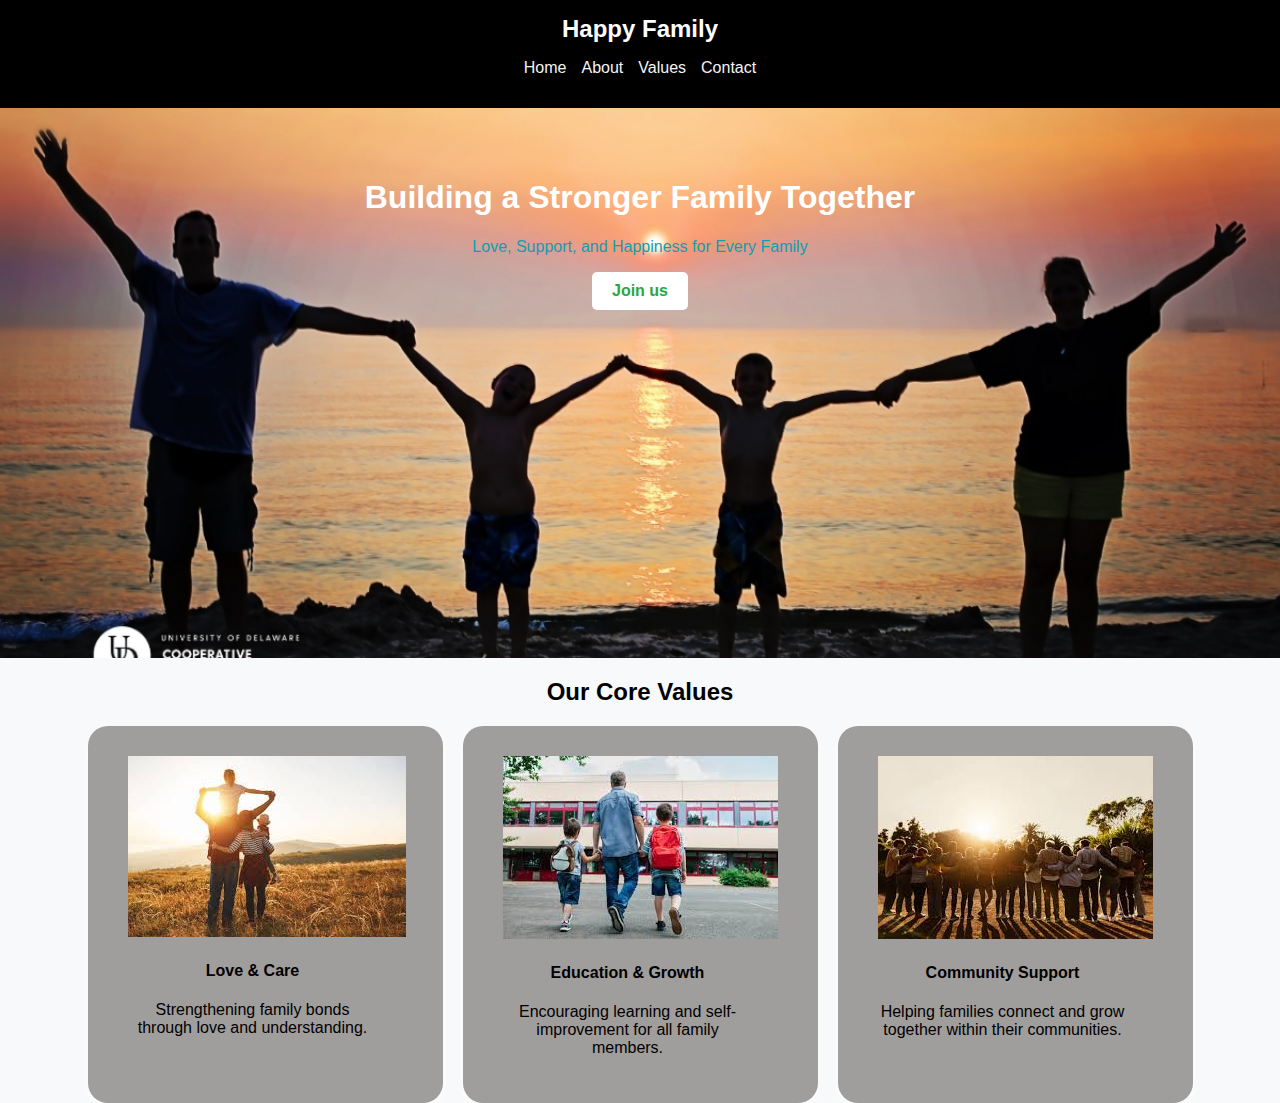
<file: index.html>
<!DOCTYPE html>
<html lang="en">
<head>
    <meta charset="UTF-8">
    <meta name="viewport" content="width=device-width, initial-scale=1.0">
    <title>Happy Family</title>
    <link rel="stylesheet" href="style.css">
    <!-- <link rel=""href="index.js" -->
</head>
<body>

    <nav class="Home">
        <div class="container">
            <a class="hope" href="#">Happy Family</a>
            <div class="home1">
                <ul class="items">
                    <li class="item1"><a class="item-link" href="index.html">Home</a></li>
                    <li class="item1"><a class="item-link" href="about.html">About</a></li>
                    <li class="item1"><a class="item-link" href="values.html">Values</a></li>
                    <li class="item1"><a class="item-link" href="contact.html">Contact</a></li>
                </ul>
            </div>
        </div>
    </nav>

    <header class="Hero">
        <!-- <img src="image.png" alt="families"> -->
        <h1 id ="strong">Building a Stronger Family Together</h1>
        <p id="strong1">Love, Support, and Happiness for Every Family</p>
        <a href="join.html" class="Join">Join us</a>
    </header>

    <section class="container">

        <h2 class="values">Our Core Values</h2> 
        <div class="grid-container">
       
            <div class="grid-item">
                <img src="love&care.jpg" alt="love">
                <h4>Love & Care</h4>
                <p>Strengthening family bonds through love and understanding.</p>
            </div>
            <div class="grid-item">
                <img src="education and growth.jpg" alt="education">
                <h4>Education & Growth</h4>
                <p>Encouraging learning and self-improvement for all family members.</p>
            </div>
            <div class="grid-item">
                <img src="communities.jpg" alt="communities">
                <h4>Community Support</h4>
                <p>Helping families connect and grow together within their communities.</p>
            </div>
        </div>
    </section>

</body>
</html>
</file>
<file: style.css>
body {
    font-family: Arial, sans-serif;
    margin: 0;
    padding: 0;
    background-color: #f8f9fa;
}

/* Navigation Bar */
.Home {
    background: #000000;
    padding: 15px;
    text-align: center;
}

.hope {
    color: rgb(254, 254, 254);
    font-size: 1.5rem;
    text-decoration: none;
    font-weight: bold;
}

.home1 {
    margin-top: 10px;
}

.items {
    list-style: none;
    padding: 0;
    display: flex;
    justify-content: center;
    gap: 15px;
}

.item1 a {
    text-decoration: none;
    color: rgb(244, 244, 244);
    font-size: 1rem;
    transition: 0.3s;
}

.item1 a:hover {
    text-decoration: underline;
    color: #1b14e0;
}

#strong{
    color:white;
}
#strong1{
    color: rgb(16, 158, 177);
}

/* Hero Section */
.Hero {
    height: 50vh;
    text-align: center;
    background: url(family1.jpeg);
    background-repeat: no-repeat;
    align-content: 10 px;
    background-position: center;
    background-size: cover;
    color: white;
    padding: 50px 20px;
}

.Join {
    display: inline-block;
    background: white;
    color: #28a745;
    padding: 10px 20px;
    border-radius: 5px;
    text-decoration: none;
    font-weight: bold;
    transition: 0.3s;
}

.Join:hover {
    background: #a1e600;
    color: rgb(255, 255, 255);
}

/* Content Section */
/* .container { */
    /* max-width: 800px; */
    /* margin: auto; */
    /* padding: 20px; */
    /* text-align: center; */
    /* background:rgb(16, 16, 16); */
    /* border-radius: 10px; */
    /* box-shadow: 0 0 10px rgba(0, 0, 0, 0.1); */
/* }  */
 .values{
    text-align: center;

 }

.grid-container {
    display: flex;
    justify-content: center;
    gap: 20px;
    padding: px;
    flex-wrap: wrap;
} 

.grid-item {
    width: 250px;
    background: rgb(160, 157, 157);
    padding-top: 30px;    padding-bottom: 30px;    padding-left: 40px;    padding-right: 65px;
    border-radius: 20px;
    box-shadow: 0 4px 8px rgba(254, 254, 254, 0.979);
    text-align: center;
    align-items: center;
    transition: transform 0.3s;

}

.grid-item:hover {
    transform: translateY(-5px);
}
</file>
